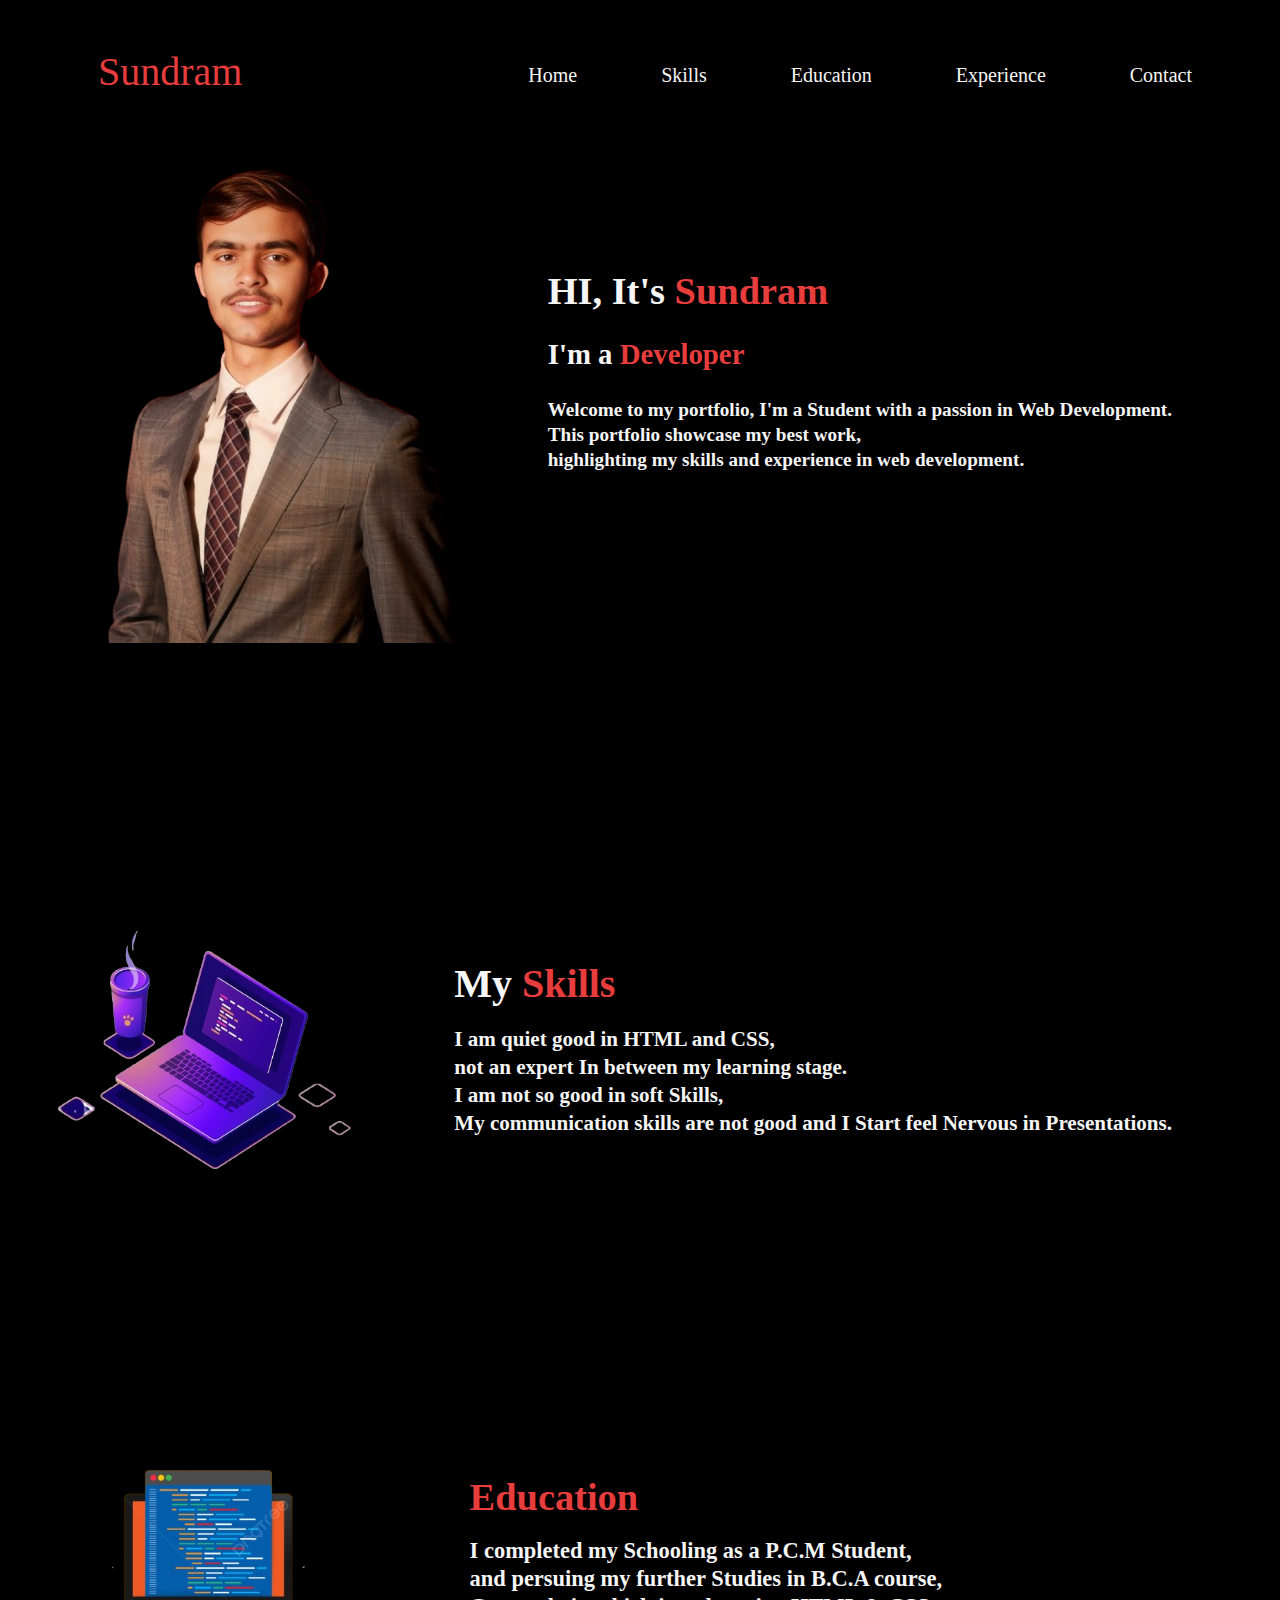
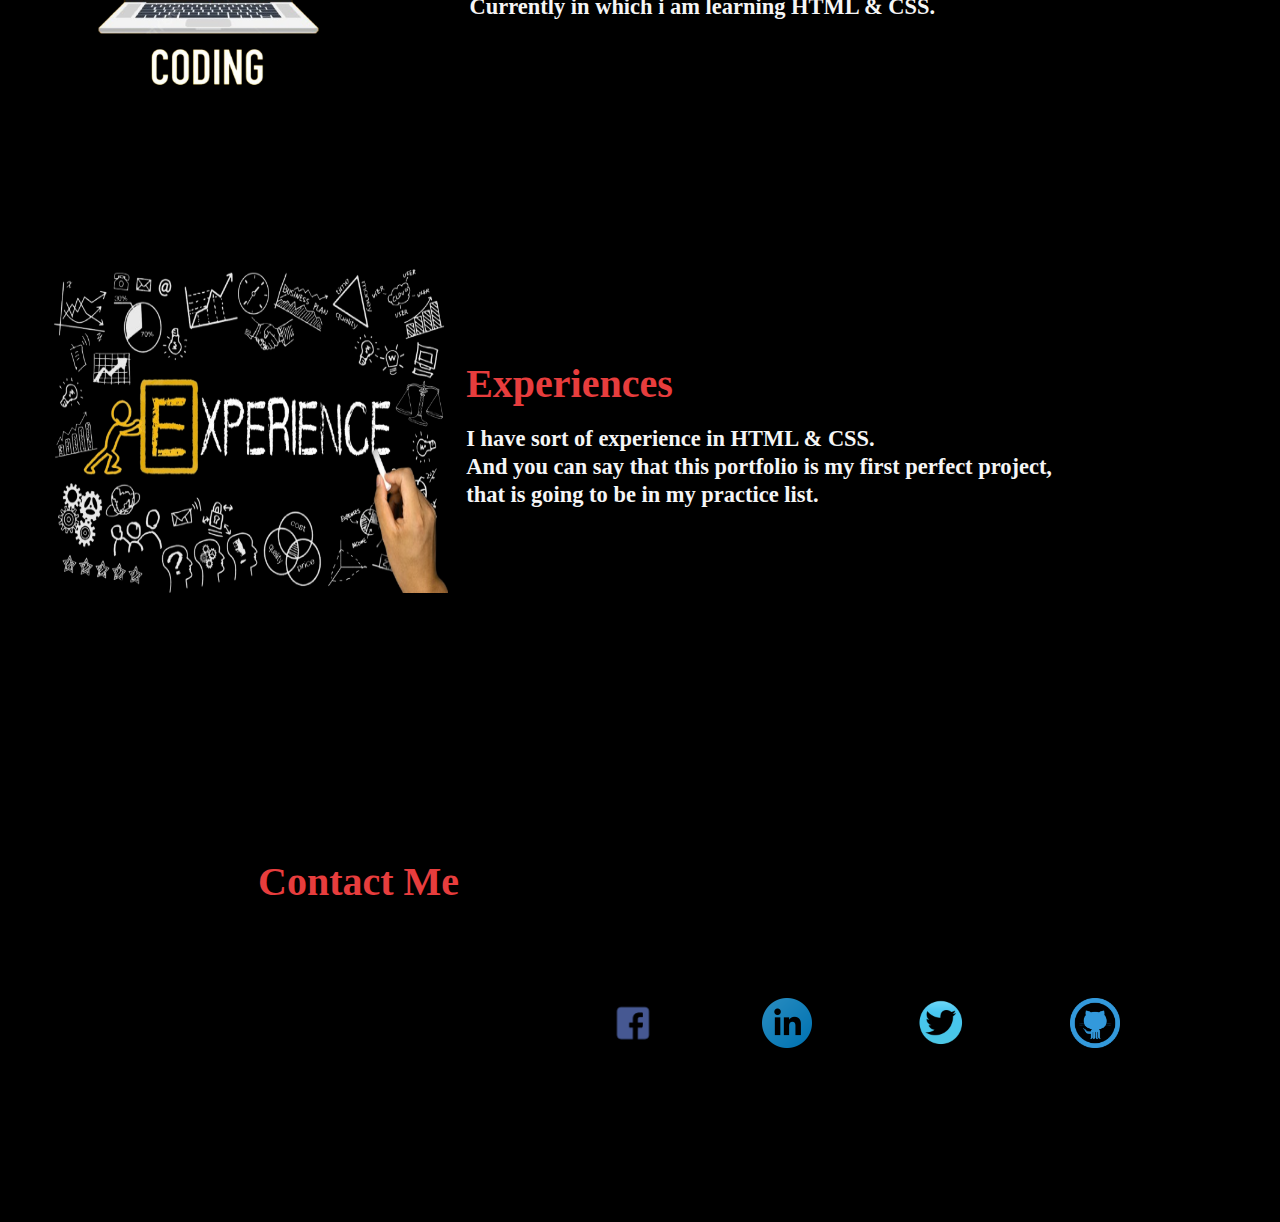
<file: Index.html>
<html>
  <head>
    <link rel="stylesheet" href="no.css" />
    <link rel="icon" href="sd1.png" />
    <title>MY PORTFOLIO</title>
  </head>
  <body class="body">
    <div class="header">
      <div class="name">
        <p>Sundram</p>
      </div>
      <div class="menu">
        <ul class="m1">
          <li class="h"><a class="c1" href="#home">Home</a></li>
          <li class="s"><a class="c1" href="#skill">Skills</a></li>
          <li class="ed"><a class="c1" href="#education">Education</a></li>
          <li class="ex"><a class="c1" href="#experience">Experience</a></li>
          <li class="c"><a class="c1" href="#contact">Contact</a></li>
        </ul>
      </div>
    </div>
    <div class="l2" id="home">
      <h1 class="l1">HI, It's <span class="l4"> Sundram </span></h1>
      <h2>I'm a <span class="l4"> Developer </span></h2>
      <h4 class="l3">
        Welcome to my portfolio, I'm a Student with a passion in Web
        Development.<br />This portfolio showcase my best work,
        <br />highlighting my skills and experience in web development.
      </h4>
    </div>
    <div class="l5">
      <img src="sd1.png" />
    </div>
    <div class="skill1" id="skill">
      <h1 class="skill2">My <span class="skill3"> Skills </span></h1>
      <h3>
        I am quiet good in HTML and CSS,<br />
        not an expert In between my learning stage.<br />I am not so good in
        soft Skills,<br />My communication skills are not good and I Start feel
        Nervous in Presentations.
      </h3>
    </div>
    <div>
      <img class="skill4" src="sd32.png" />
    </div>
    <div class="edu1" id="education">
      <h1 class="edu2">Education</h1>
      <h3>
        I completed my Schooling as a P.C.M Student, <br />and persuing my
        further Studies in B.C.A course, <br />Currently in which i am learning
        HTML & CSS.
      </h3>
    </div>
    <div><img class="edu3" src="sd41.png" /></div>
    <div class="exp1" id="experience">
<h1 class="exp2"> Experiences</h1>
<h3>
I have sort of experience in HTML & CSS.<br> And you can say that this portfolio is my first perfect project,<br> that is going to be in my practice list.
</h3>
    </div>
    <div>
        <img class="exp3" src="sd51.png">
    </div>
    <div class="co1" id="contact">
<h1 class="co2">Contact Me</h1>
<ul class="co3">
<li class="co6"><a href=""><img class="co4" src="F1.png"></a></li>
<li class="co7"><a href=""><img  class="co4"  src="L1.png"></a></li>
<li class="co8"><a href=""><img  class="co4" src="C1.png"></a></li>
<li class="co9"><a href=""><img  class="co4"  src="G11.png"></a></li>
</ul>

    </div>
  </body>
</html>
</file>
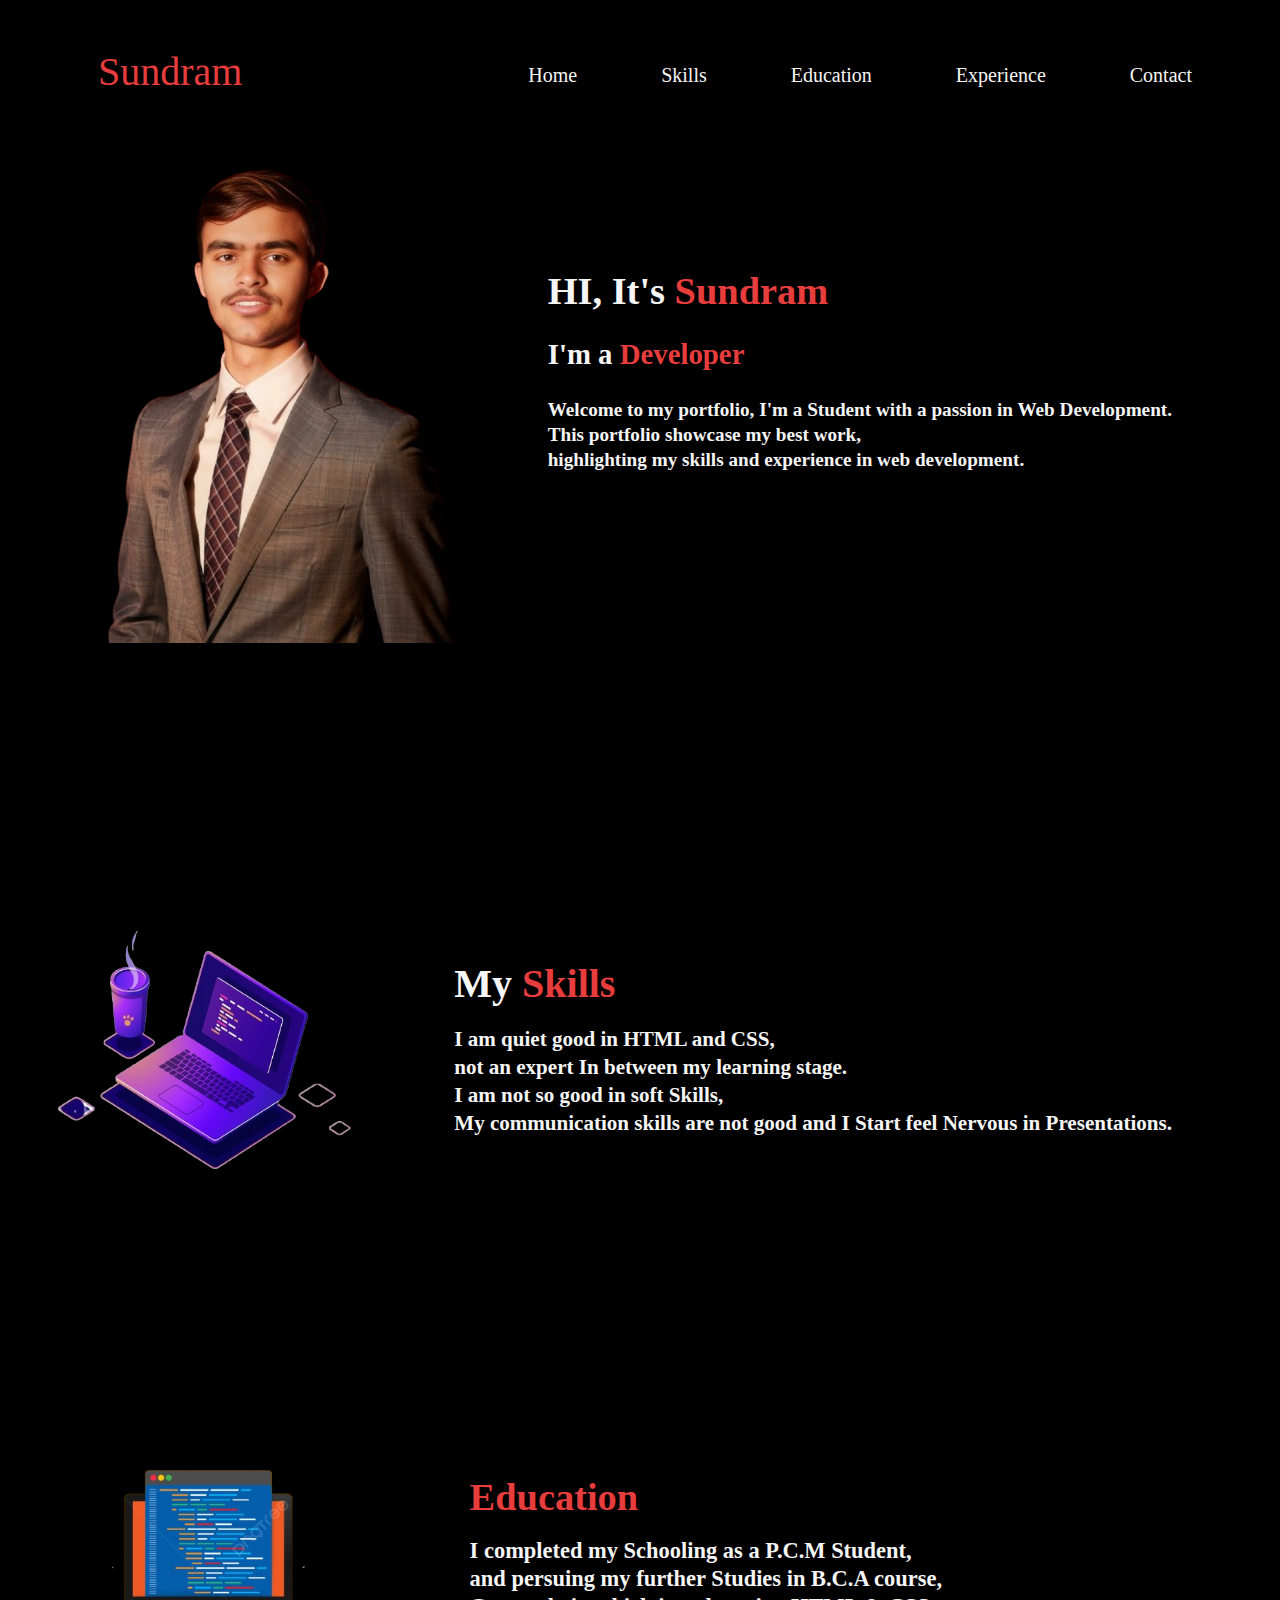
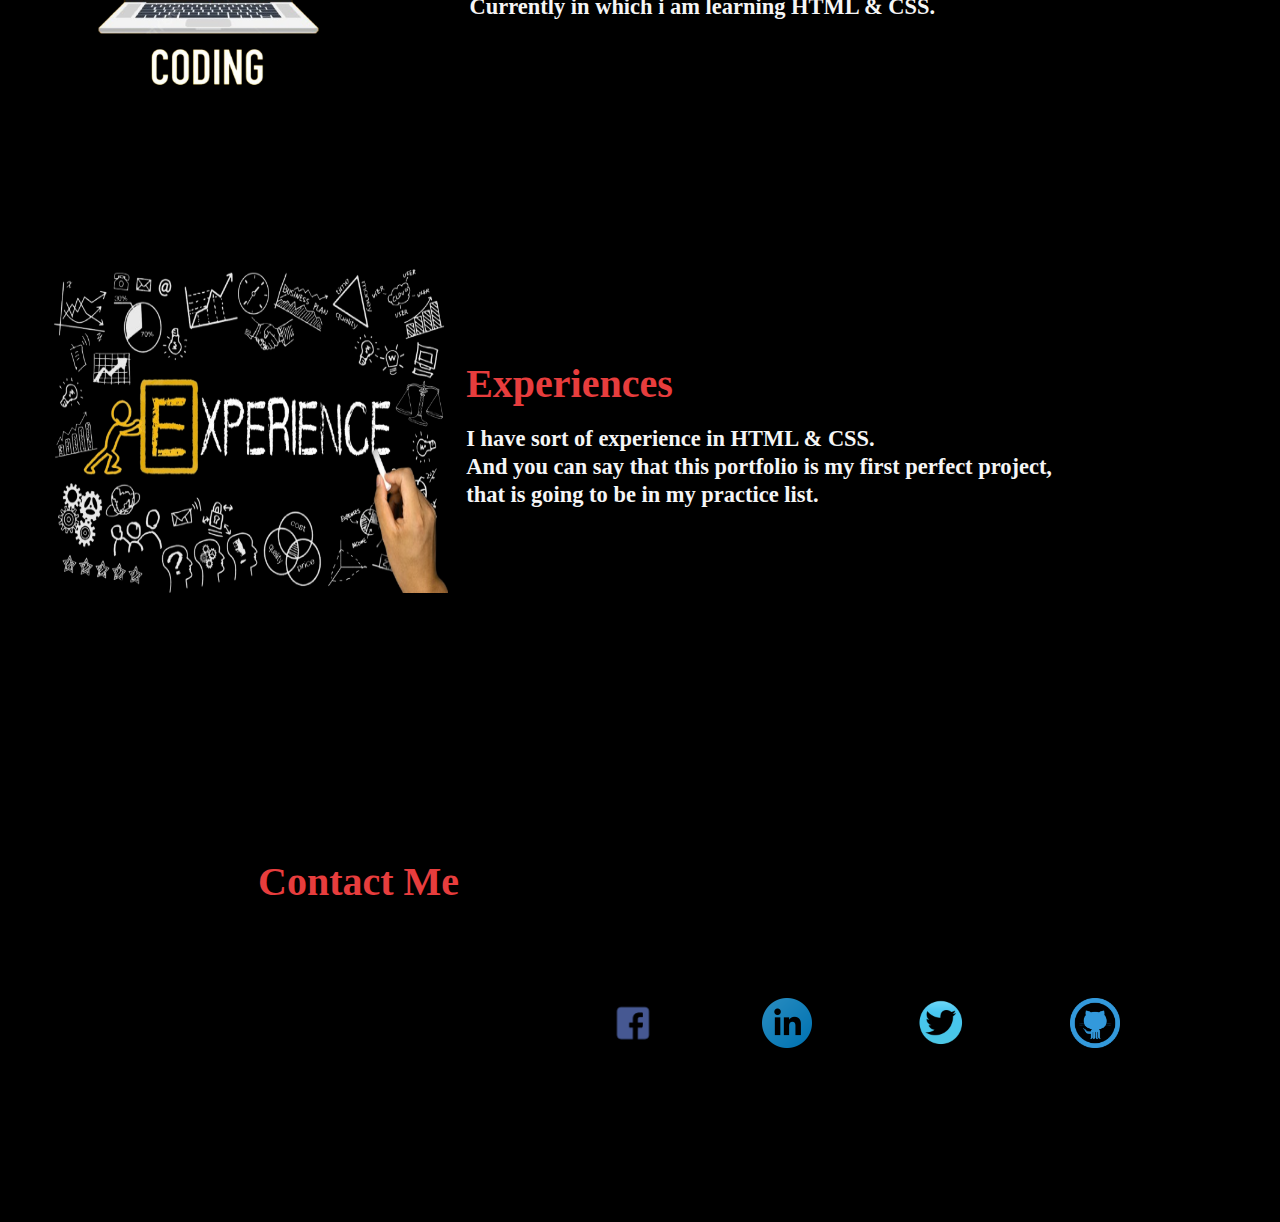
<file: no.html>
<html>
  <head>
    <link rel="stylesheet" href="no.css" />
    <link rel="icon" href="p1 images/sd1.png" />
    <title>MY PORTFOLIO</title>
  </head>
  <body class="body">
    <div class="header">
      <div class="name">
        <p>Sundram</p>
      </div>
      <div class="menu">
        <ul class="m1">
          <li class="h"><a class="c1" href="">Home</a></li>
          <li class="s"><a class="c1">Skills</a></li>
          <li class="ed"><a class="c1">Education</a></li>
          <li class="ex"><a class="c1" href="">Experience</a></li>
          <li class="c"><a class="c1" href="">Contact</a></li>
        </ul>
      </div>
    </div>
    <div class="l2">
      <h1 class="l1">HI, It's <span class="l4"> Sundram </span></h1>
      <h2>I'm a <span class="l4"> Developer </span></h2>
      <h4 class="l3">
        Welcome to my portfolio, I'm a Student with a passion in Web
        Development.<br />This portfolio showcase my best work,
        <br />highlighting my skills and experience in web development.
      </h4>
    </div>
    <div class="l5">
      <img src="p1 images/sd1.png" />
    </div>
    <div class="skill1">
      <h1 class="skill2">My <span class="skill3"> Skills </span></h1>
      <h3>
        I am quiet good in HTML and CSS,<br />
        not an expert In between my learning stage.<br />I am not so good in
        soft Skills,<br />My communication skills are not good and I Start feel
        Nervous in Presentations.
      </h3>
    </div>
    <div>
      <img class="skill4" src="p1 images/sd32.png" />
    </div>
    <div class="edu1">
      <h1 class="edu2">Education</h1>
      <h3>
        I completed my Schooling as a P.C.M Student, <br />and persuing my
        further Studies in B.C.A course, <br />Currently in which i am learning
        HTML & CSS.
      </h3>
    </div>
    <div><img class="edu3" src="p1 images/sd41.png" /></div>
    <div class="exp1">
<h1 class="exp2"> Experiences</h1>
<h3>
I have sort of experience in HTML & CSS.<br> And you can say that this portfolio is my first perfect project,<br> that is going to be in my practice list.
</h3>
    </div>
    <div>
        <img class="exp3" src="p1 images/sd51.png">
    </div>
    <div class="co1">
<h1 class="co2">Contact Me</h1>
<ul class="co3">
<li class="co6"><a href=""><img class="co4" src="p1 images/F1.png"></a></li>
<li class="co7"><a href=""><img  class="co4"  src="p1 images/L1.png"></a></li>
<li class="co8"><a href=""><img  class="co4" src="p1 images/C1.png"></a></li>
<li class="co9"><a href=""><img  class="co4"  src="p1 images/G11.png"></a></li>
</ul>

    </div>
  </body>
</html>
</file>
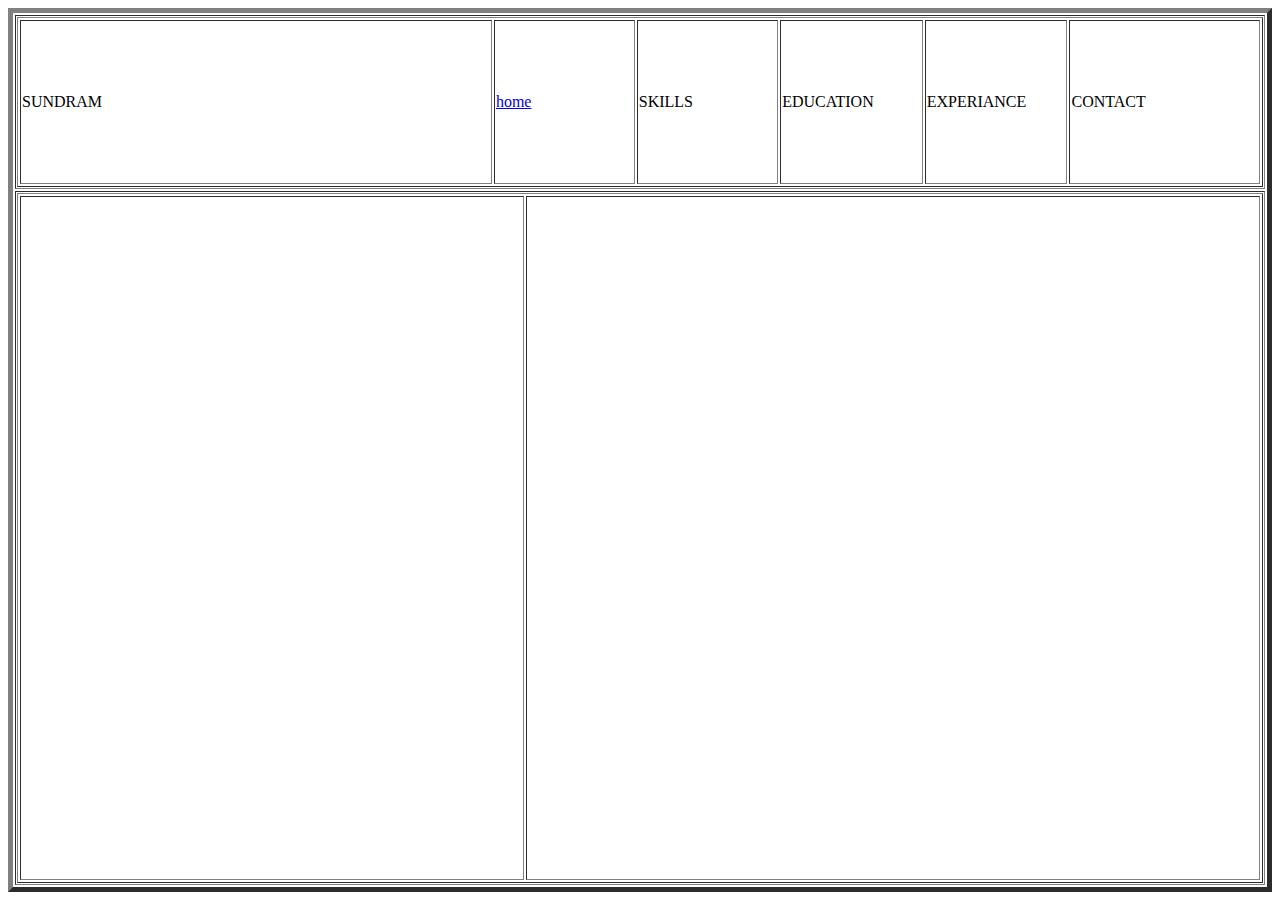
<file: P1.html>
<html>
    <head>
        <title>
            MY PORTFOLIO
        </title>
        <link rel="stylesheet" href="p1.css">               
    </head>
    <body>
        <table border="5" width="100%" height="100%">
        <tr height="20%"><td>
            <table border="1" width="100%" height="100%">
                <tr>
                    <td width="480px">SUNDRAM</td>
                    <td width="140px"><a href ="no.html" target="no">home</a></td>
                    <td width="140px">SKILLS</td>
                    <td width="140px">EDUCATION</td>
                    <td width="140px" >EXPERIANCE</td>
                    <td width="190px">CONTACT</td>
                    </td>
                </tr>
            </table>
        </tr >
        <tr height="80%"><td>
                    <table border="1" width="100%" height="100%">
                        <frameset>
                            <frame src="no.html" name="no"></frame>
                        </frameset>
                        <tr>
                            <td width="500px"></td>
                            <td>
                               
                            </td>
                            </td>
                        </tr>

                    </table>
                </tr>
            </table>
    </body>
</html>
</file>
<file: no.css>
.header {
    width: 100%;
    height: 120px;
    background-color:black;
    

}
.name{

padding-bottom: 30px;
padding-left: 90px;
color: rgb(231, 61, 61);
font-size: 40px;
font-family: 'Times New Roman', Times, serif;
display: inline-block;
}
.menu{
float: inline-end;
padding-right: 40px;

}
.c1{
    color: whitesmoke;
    text-decoration: none;
}
.c1:hover{
color:rgb(231, 61, 61) ;
text-decoration: underline;
box-shadow: 6px 4px 19px rgb(231, 61, 61);
text-shadow: -10px -6px 10px rgb(231, 61, 61);
transition-duration: 0.3s;


}
.h{
    display: inline-block;
    padding: 40px;
    font-size: 20px;
    color: whitesmoke;

}
.s{
    display: inline-block;
    padding: 40px;
    font-size: 20px;}
.ed{
    display: inline-block;
    padding: 40px;
    font-size: 20px;}
.ex{
    display: inline-block;
    padding: 40px;
    font-size: 20px;}
.c{
    display: inline-block;
    padding: 40px;
    font-size: 20px;}



 .l2{
    text-align: justify;
    float: right;
    padding-right: 100px;
    padding-top: 100px;
    font-size: larger;
    color: whitesmoke;
 }
 .l3{
line-height: 25px;

 }
 .l4{
color:rgb(231, 61, 61) ;


 }
 .body
 {
    background-color: black;
 }

 .skill1{

color: whitesmoke;
float: inline-end;
padding-right: 100px;
line-height: 28px;
padding-top: 300px;
padding-bottom: 100px;
font-size: large;
padding-left: opx;

 }
 .skill2{
    font-size: 40px;
 }
 .skill3{

    color: rgb(231, 61, 61);
 }

.skill4 {

width: 400px;
height: 330px;
padding-top:260px ;


}
.edu1{
    color: whitesmoke;
    float: inline-end;
    font-size: larger;
    line-height: 28px;
    padding-right: 330px;
    padding-top: 200px;
    padding-bottom: 100px;
}
.edu2{

    color:rgb(231, 61, 61) ;
}
.edu3{  
width: 400px;
height: 330px;
padding-top: 150px;
 
}
.exp1{
float: inline-end;
padding-right: 220px;
line-height: 28px;
padding-top: 200px;
padding-bottom: 200px;
color: whitesmoke;
font-size: larger;


}
.exp2{
    color:rgb(231, 61, 61) ;
    font-size: 40px;
}
.exp3{
    width: 400px;
    height: 330px;
    padding-top: 150px;
    padding-left: 40px;
}
.co1{
color: aliceblue;
padding-top: 100px;
padding-left: 50px;
display: inline-block;
padding-bottom: 100px;

}
.co3{
float: inline-end;
padding-right: 50px;
padding-left: 500px;
}
.co5{

    display: inline-block;
    padding: 50px;
}
.co6{

    display: inline-block;
    padding: 50px;
}
.co7{

    display: inline-block;
    padding: 50px;
}
.co8{

    display: inline-block;
    padding: 50px;
}
.co9{

    display: inline-block;
    padding: 50px;
}
.co2{

    color: rgb(231, 61, 61) ;
    font-size: 40px;
    padding-left: 200px;
    
}
.co4{
    height: 50px;
    width: 50px;

}
.co4:hover{
    background-color: rgb(231, 61, 61) ;
    transition-duration: 0.3s;

}
</file>
<file: p1.css>
.header {
    width: 100%;
    height: 120px;
    background-color:black;
    

}
.name{
padding: 30px;
padding-bottom: 10;
padding-left: 90px;
color: rgb(231, 61, 61);
font-size: 25px;
font-family: 'Times New Roman', Times, serif;
display: inline-block;
}
.menu{
float: inline-end;
padding-right: 40px;

}
.c1{
    color: whitesmoke;
    text-decoration: none;
}
.c1:hover{
color:rgb(231, 61, 61) ;
text-decoration: underline;
text-shadow: 1px 5px 4px rgb(165, 42, 42);
transition-duration: 0.3s;


}
.h{
    display: inline-block;
    padding: 40px;
    font-size: 20px;
    color: whitesmoke;

}
.s{
    display: inline-block;
    padding: 40px;
    font-size: 20px;}
.ed{
    display: inline-block;
    padding: 40px;
    font-size: 20px;}
.ex{
    display: inline-block;
    padding: 40px;
    font-size: 20px;}
.c{
    display: inline-block;
    padding: 40px;
    font-size: 20px;}



 .l2{
    text-align: justify;
    float: right;
    padding-right: 100px;
    padding-top: 100px;
    font-size: 30px;
    color: brown;
 }
</file>
